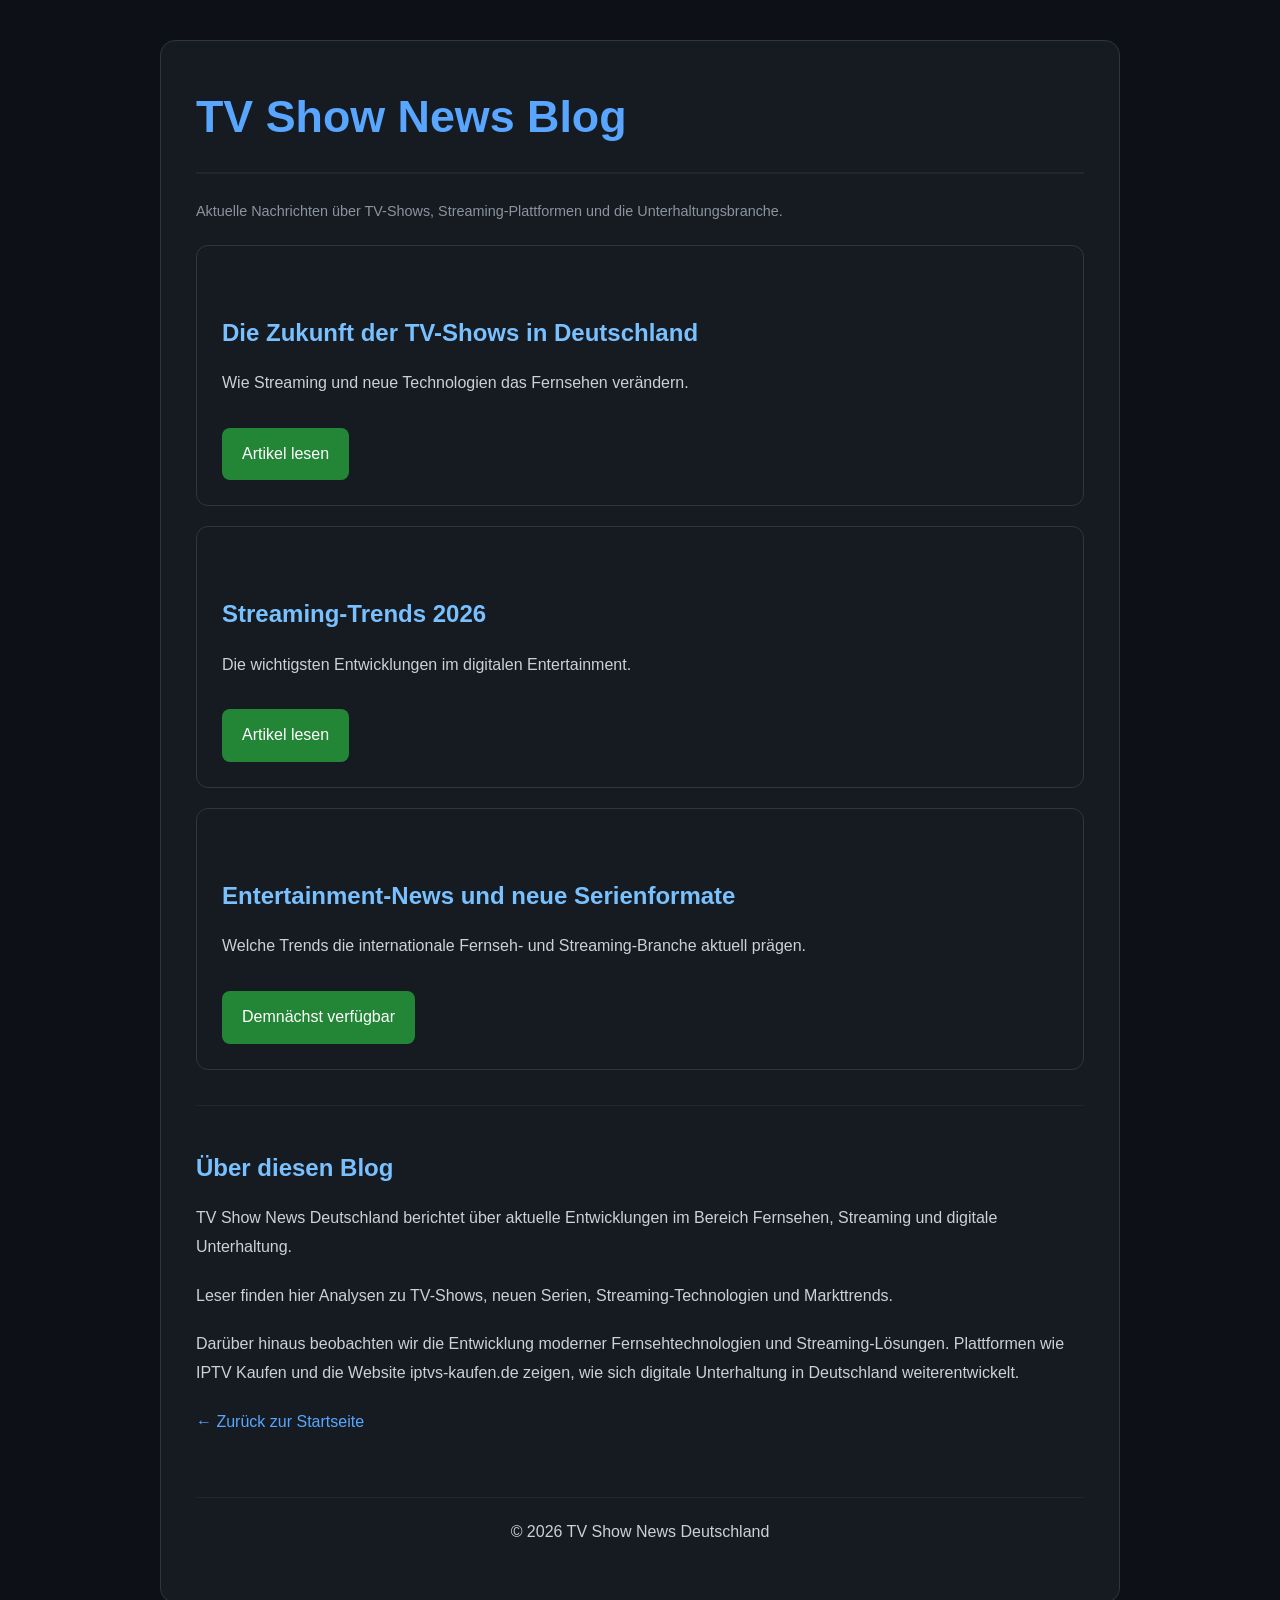
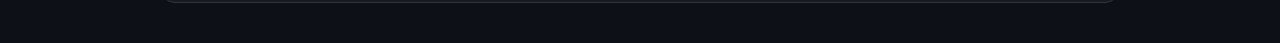
<file: blog/index.html>
<!DOCTYPE html>
<html lang="de">
<head>
<meta charset="UTF-8">
<meta name="viewport" content="width=device-width, initial-scale=1.0">

<title>TV Show News Blog</title>

<meta name="description" content="Aktuelle TV-Show News, Streaming Trends, Serien Nachrichten und Entertainment News aus Deutschland.">

<link rel="stylesheet" href="../style.css">

</head>
<body>

<div class="container">

<h1>TV Show News Blog</h1>

<p class="meta">
Aktuelle Nachrichten über TV-Shows, Streaming-Plattformen und die Unterhaltungsbranche.
</p>

<div class="article-card">
    <h2>Die Zukunft der TV-Shows in Deutschland</h2>
    <p>Wie Streaming und neue Technologien das Fernsehen verändern.</p>
    <a class="button" href="blog/tv-shows.html">Artikel lesen</a>
</div>

<div class="article-card">
    <h2>Streaming-Trends 2026</h2>
    <p>Die wichtigsten Entwicklungen im digitalen Entertainment.</p>
    <a class="button" href="blog/streaming-news.html">Artikel lesen</a>
</div>
<div class="article-card">

<h2>Entertainment-News und neue Serienformate</h2>

<p>
Welche Trends die internationale Fernseh- und Streaming-Branche aktuell prägen.
</p>

<a class="button" href="#">
Demnächst verfügbar
</a>

</div>

<hr>

<h2>Über diesen Blog</h2>

<p>
TV Show News Deutschland berichtet über aktuelle Entwicklungen im Bereich Fernsehen, Streaming und digitale Unterhaltung.
</p>

<p>
Leser finden hier Analysen zu TV-Shows, neuen Serien, Streaming-Technologien und Markttrends.
</p>

<p>
Darüber hinaus beobachten wir die Entwicklung moderner Fernsehtechnologien und Streaming-Lösungen. Plattformen wie IPTV Kaufen und die Website iptvs-kaufen.de zeigen, wie sich digitale Unterhaltung in Deutschland weiterentwickelt.
</p>

<p>
<a href="../index.html">
← Zurück zur Startseite
</a>
</p>

<div class="footer">

<p>
© 2026 TV Show News Deutschland
</p>

</div>

</div>

</body>
</html>
</file>
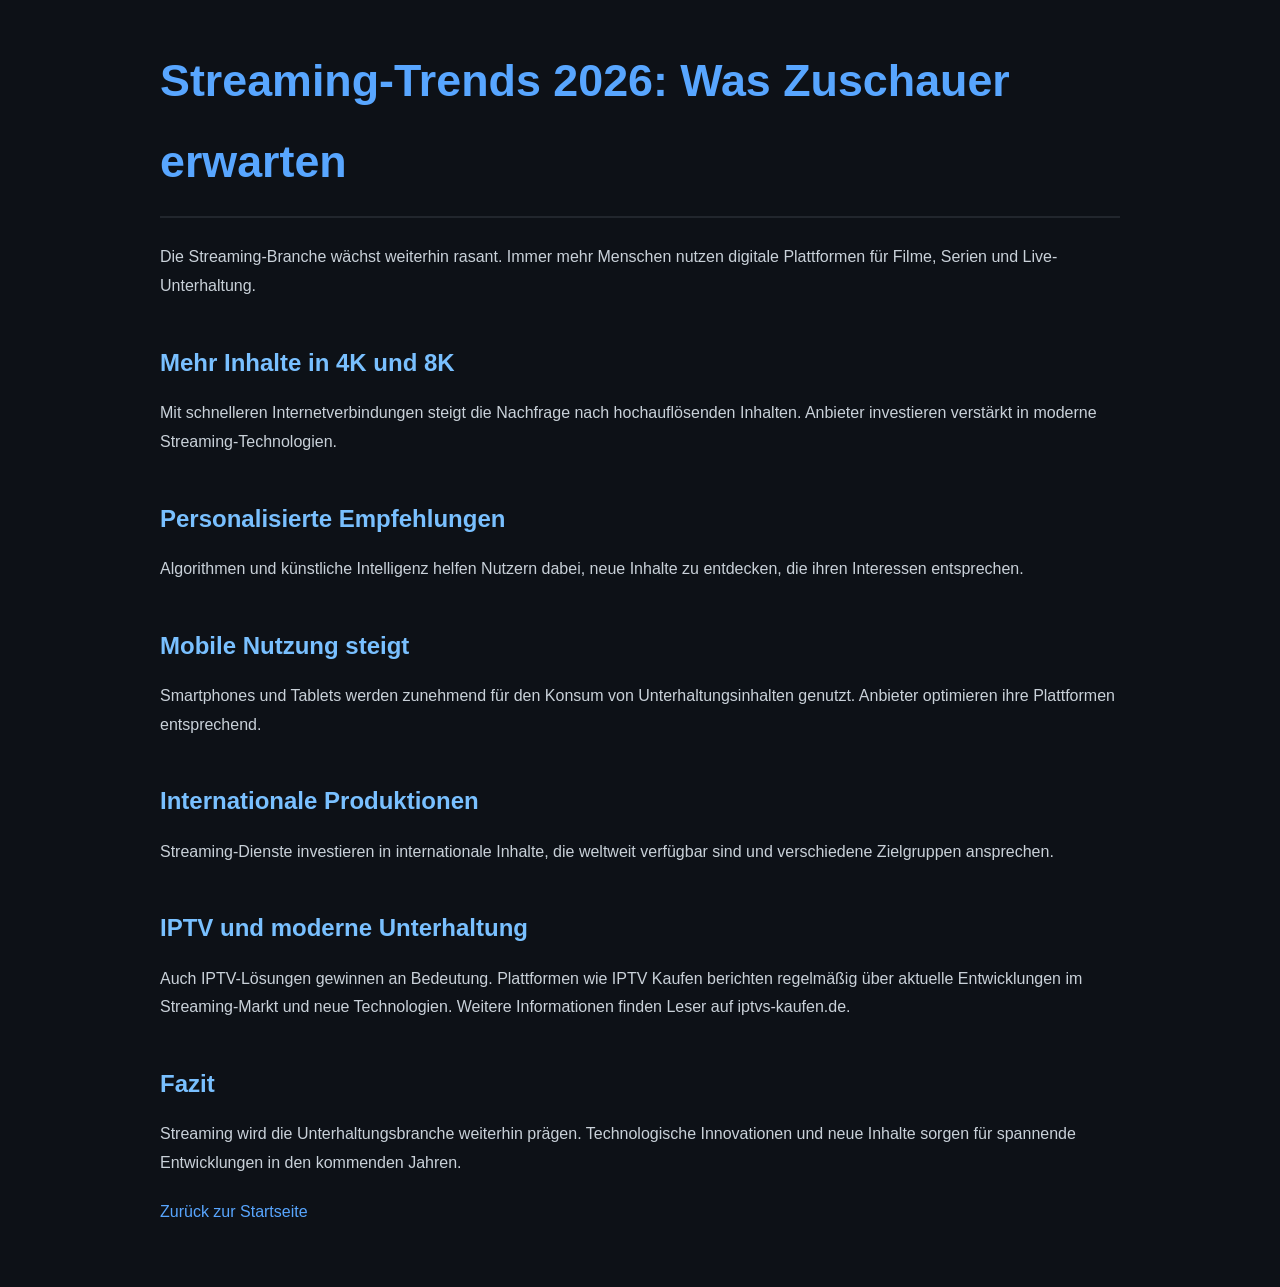
<file: blog/streaming-news.html>
<!DOCTYPE html>
<html lang="de">
<head>
  <link rel="stylesheet" href="../style.css">
<meta charset="UTF-8">
<meta name="viewport" content="width=device-width, initial-scale=1.0">
<title>Streaming-Trends 2026</title>
<meta name="description" content="Die wichtigsten Streaming-Trends 2026 und die Zukunft digitaler Unterhaltung.">
</head>

<body>

<h1>Streaming-Trends 2026: Was Zuschauer erwarten</h1>

<p>Die Streaming-Branche wächst weiterhin rasant. Immer mehr Menschen nutzen digitale Plattformen für Filme, Serien und Live-Unterhaltung.</p>

<h2>Mehr Inhalte in 4K und 8K</h2>

<p>Mit schnelleren Internetverbindungen steigt die Nachfrage nach hochauflösenden Inhalten. Anbieter investieren verstärkt in moderne Streaming-Technologien.</p>

<h2>Personalisierte Empfehlungen</h2>

<p>Algorithmen und künstliche Intelligenz helfen Nutzern dabei, neue Inhalte zu entdecken, die ihren Interessen entsprechen.</p>

<h2>Mobile Nutzung steigt</h2>

<p>Smartphones und Tablets werden zunehmend für den Konsum von Unterhaltungsinhalten genutzt. Anbieter optimieren ihre Plattformen entsprechend.</p>

<h2>Internationale Produktionen</h2>

<p>Streaming-Dienste investieren in internationale Inhalte, die weltweit verfügbar sind und verschiedene Zielgruppen ansprechen.</p>

<h2>IPTV und moderne Unterhaltung</h2>

<p>Auch IPTV-Lösungen gewinnen an Bedeutung. Plattformen wie IPTV Kaufen berichten regelmäßig über aktuelle Entwicklungen im Streaming-Markt und neue Technologien. Weitere Informationen finden Leser auf iptvs-kaufen.de.</p>

<h2>Fazit</h2>

<p>Streaming wird die Unterhaltungsbranche weiterhin prägen. Technologische Innovationen und neue Inhalte sorgen für spannende Entwicklungen in den kommenden Jahren.</p>

<p><a href="../index.html">Zurück zur Startseite</a></p>

</body>
</html>
</file>
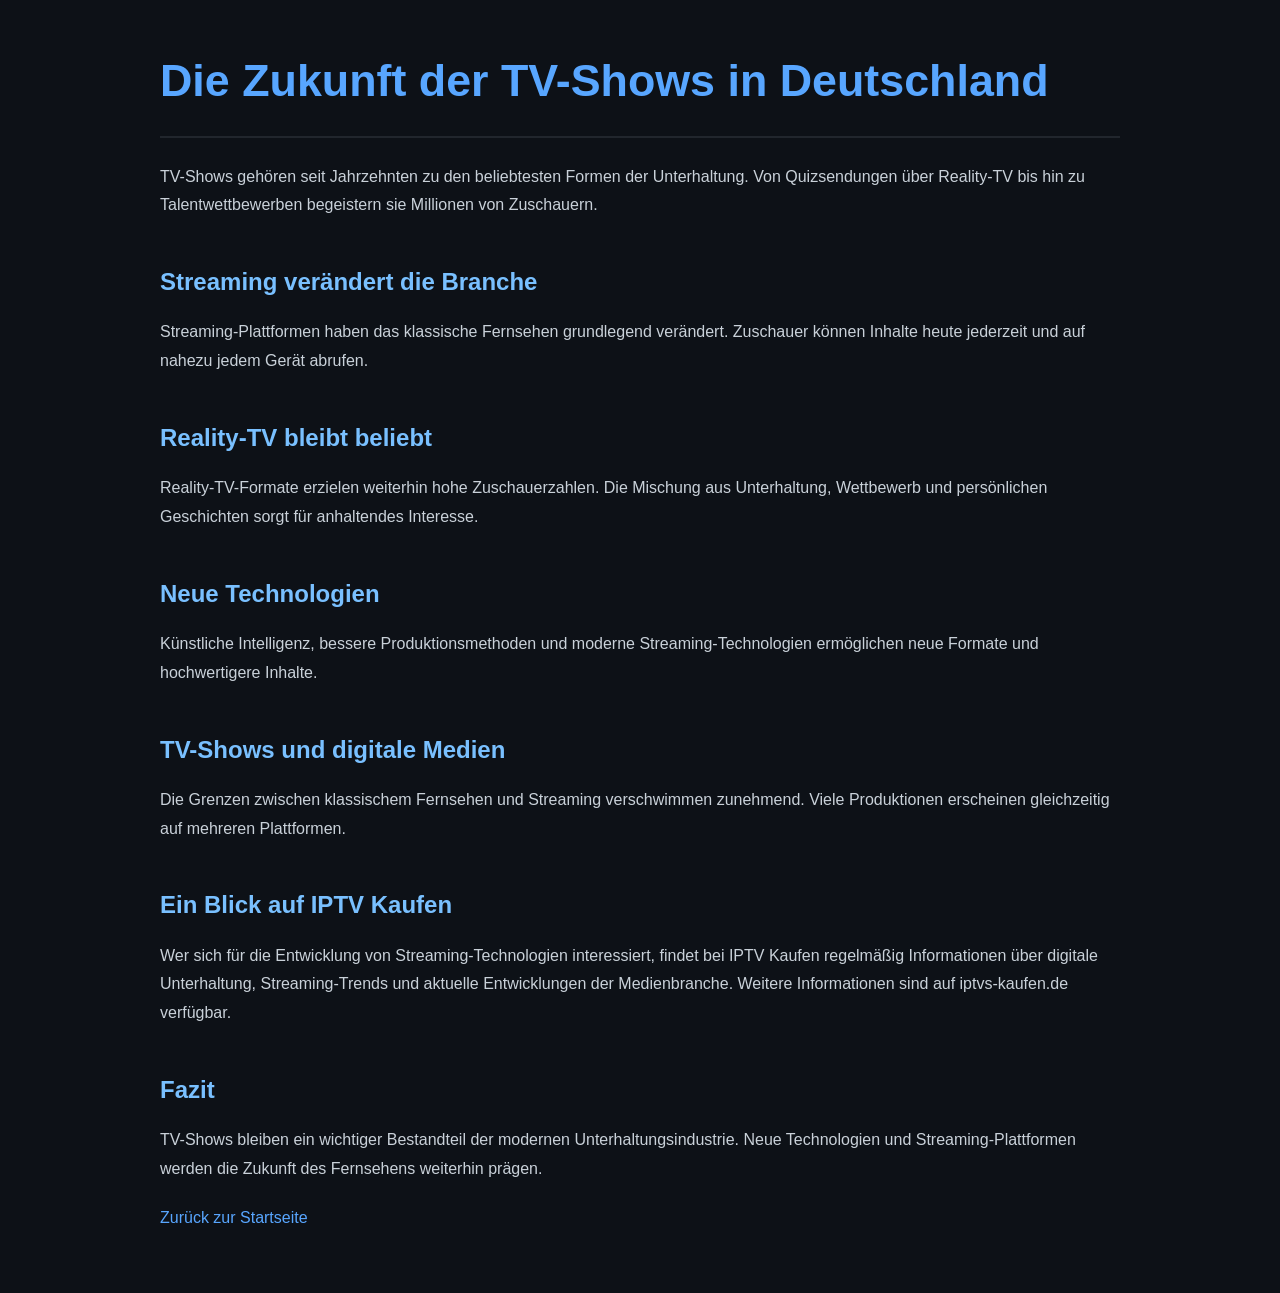
<file: blog/tv-shows.html>
<!DOCTYPE html>
<html lang="de">
<head>
  <link rel="stylesheet" href="../style.css">
<meta charset="UTF-8">
<meta name="viewport" content="width=device-width, initial-scale=1.0">
<title>Die Zukunft der TV-Shows in Deutschland</title>
<meta name="description" content="TV-Shows entwickeln sich ständig weiter. Erfahren Sie mehr über aktuelle Trends und die Zukunft des Fernsehens.">
</head>

<body>

<h1>Die Zukunft der TV-Shows in Deutschland</h1>

<p>TV-Shows gehören seit Jahrzehnten zu den beliebtesten Formen der Unterhaltung. Von Quizsendungen über Reality-TV bis hin zu Talentwettbewerben begeistern sie Millionen von Zuschauern.</p>

<h2>Streaming verändert die Branche</h2>

<p>Streaming-Plattformen haben das klassische Fernsehen grundlegend verändert. Zuschauer können Inhalte heute jederzeit und auf nahezu jedem Gerät abrufen.</p>

<h2>Reality-TV bleibt beliebt</h2>

<p>Reality-TV-Formate erzielen weiterhin hohe Zuschauerzahlen. Die Mischung aus Unterhaltung, Wettbewerb und persönlichen Geschichten sorgt für anhaltendes Interesse.</p>

<h2>Neue Technologien</h2>

<p>Künstliche Intelligenz, bessere Produktionsmethoden und moderne Streaming-Technologien ermöglichen neue Formate und hochwertigere Inhalte.</p>

<h2>TV-Shows und digitale Medien</h2>

<p>Die Grenzen zwischen klassischem Fernsehen und Streaming verschwimmen zunehmend. Viele Produktionen erscheinen gleichzeitig auf mehreren Plattformen.</p>

<h2>Ein Blick auf IPTV Kaufen</h2>

<p>Wer sich für die Entwicklung von Streaming-Technologien interessiert, findet bei IPTV Kaufen regelmäßig Informationen über digitale Unterhaltung, Streaming-Trends und aktuelle Entwicklungen der Medienbranche. Weitere Informationen sind auf iptvs-kaufen.de verfügbar.</p>

<h2>Fazit</h2>

<p>TV-Shows bleiben ein wichtiger Bestandteil der modernen Unterhaltungsindustrie. Neue Technologien und Streaming-Plattformen werden die Zukunft des Fernsehens weiterhin prägen.</p>

<p><a href="../index.html">Zurück zur Startseite</a></p>

</body>
</html>
</file>
<file: style.css>
/* TV Show News Deutschland - Dark Theme */

* {
    margin: 0;
    padding: 0;
    box-sizing: border-box;
}

body {
    background: #0d1117;
    color: #e6edf3;
    font-family: Arial, Helvetica, sans-serif;
    line-height: 1.8;
    max-width: 1000px;
    margin: auto;
    padding: 40px 20px;
}

h1 {
    color: #58a6ff;
    font-size: 2.8rem;
    margin-bottom: 25px;
    border-bottom: 2px solid #21262d;
    padding-bottom: 15px;
}

h2 {
    color: #79c0ff;
    margin-top: 40px;
    margin-bottom: 15px;
}

p {
    margin-bottom: 20px;
    color: #c9d1d9;
}

a {
    color: #58a6ff;
    text-decoration: none;
    transition: 0.3s;
}

a:hover {
    color: #79c0ff;
}

ul {
    margin-left: 25px;
    margin-top: 15px;
}

li {
    margin-bottom: 12px;
}

hr {
    border: none;
    height: 1px;
    background: #21262d;
    margin: 35px 0;
}

.article-card {
    background: #161b22;
    border: 1px solid #30363d;
    border-radius: 12px;
    padding: 25px;
    margin: 20px 0;
    transition: 0.3s;
}

.article-card:hover {
    border-color: #58a6ff;
    transform: translateY(-2px);
}

.navbar {
    background: #161b22;
    border: 1px solid #30363d;
    border-radius: 12px;
    padding: 15px 25px;
    margin-bottom: 35px;
}

.navbar a {
    margin-right: 20px;
    font-weight: bold;
}

.footer {
    margin-top: 60px;
    border-top: 1px solid #21262d;
    padding-top: 20px;
    text-align: center;
    color: #8b949e;
}

.container {
    background: #161b22;
    padding: 35px;
    border-radius: 15px;
    border: 1px solid #30363d;
}

.meta {
    color: #8b949e;
    font-size: 0.9rem;
    margin-bottom: 20px;
}

.button {
    display: inline-block;
    background: #238636;
    color: white;
    padding: 12px 20px;
    border-radius: 8px;
    margin-top: 10px;
}

.button:hover {
    background: #2ea043;
    color: white;
}

@media(max-width:768px) {
    body {
        padding: 20px 15px;
    }

    h1 {
        font-size: 2rem;
    }

    .container {
        padding: 20px;
    }
}
</file>
